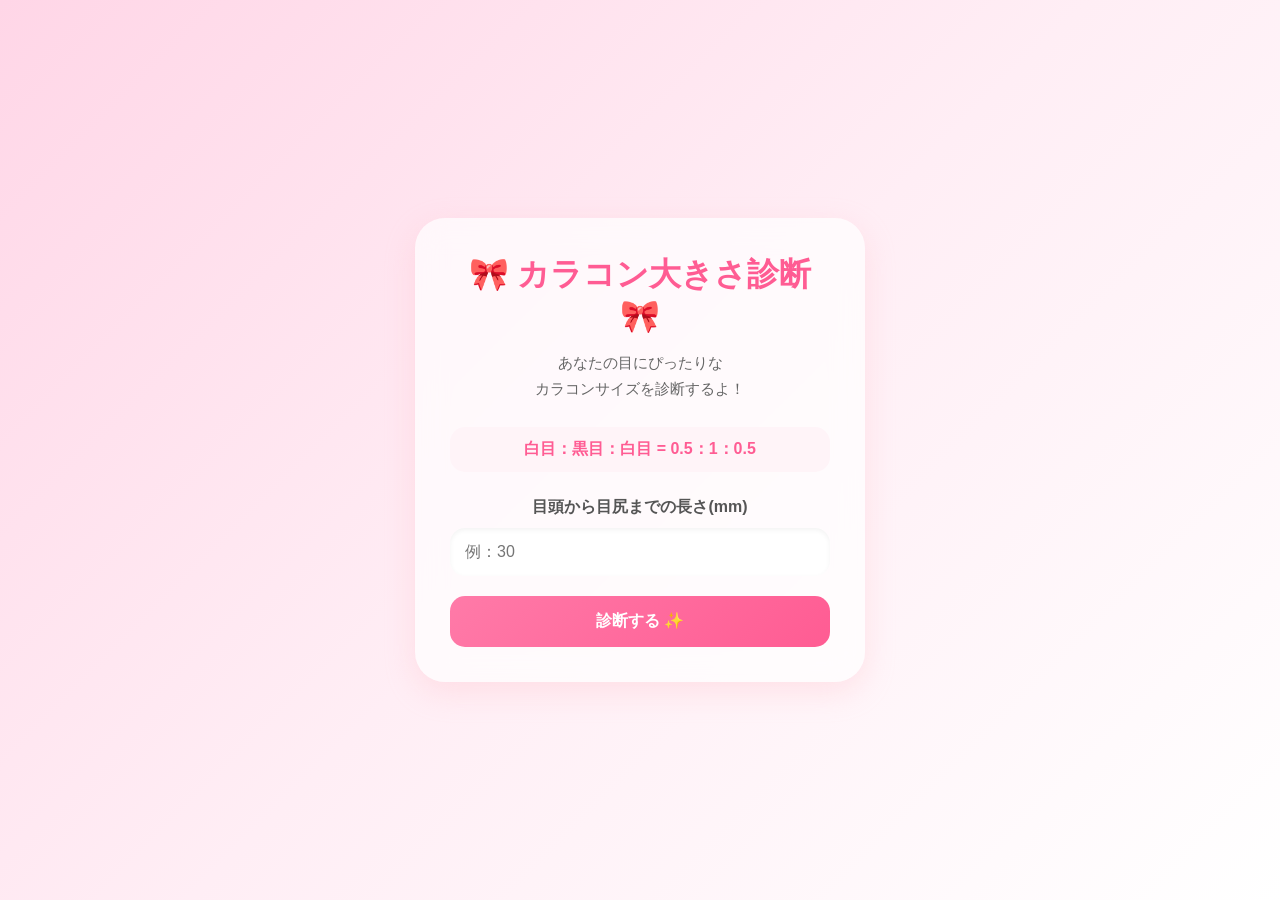
<file: index.html>
<!DOCTYPE html>
<html lang="ja">
<head>
    <meta charset="UTF-8">
    <meta name="viewport" content="width=device-width, initial-scale=1.0">

    <title>カラコン大きさ診断</title>

    <style>
        *{
            margin: 0;
            padding: 0;
            box-sizing: border-box;
            font-family: "Hiragino Sans", sans-serif;
        }

        body{
            height: 100vh;
            display: flex;
            justify-content: center;
            align-items: center;

            background: linear-gradient(135deg, #ffd6e7, #ffeef5, #ffffff);
        }

        .card{
            width: 90%;
            max-width: 450px;

            background: rgba(255,255,255,0.7);
            backdrop-filter: blur(15px);

            border-radius: 30px;

            padding: 35px;

            box-shadow:
            0 10px 30px rgba(255, 182, 193, 0.3);

            text-align: center;
        }

        h1{
            font-size: 2rem;
            margin-bottom: 15px;
            color: #ff5c93;
        }

        .description{
            color: #666;
            line-height: 1.7;
            margin-bottom: 25px;
            font-size: 0.95rem;
        }

        .golden{
            background: #fff4f8;
            padding: 12px;
            border-radius: 15px;
            margin-bottom: 25px;

            color: #ff5c93;
            font-weight: bold;
        }

        label{
            display: block;
            margin-bottom: 10px;
            color: #555;
            font-weight: bold;
        }

        input{
            width: 100%;
            padding: 15px;

            border: none;
            border-radius: 15px;

            background: #fff;

            box-shadow:
            inset 0 2px 5px rgba(0,0,0,0.05);

            font-size: 1rem;

            margin-bottom: 20px;
        }

        input:focus{
            outline: none;
            border: 2px solid #ff8fb5;
        }

        button{
            width: 100%;
            padding: 15px;

            border: none;
            border-radius: 15px;

            background: linear-gradient(135deg, #ff7aa8, #ff5c93);

            color: white;
            font-size: 1rem;
            font-weight: bold;

            cursor: pointer;

            transition: 0.3s;
        }

        button:hover{
            transform: translateY(-3px);
            box-shadow:
            0 10px 20px rgba(255, 92, 147, 0.3);
        }

        #result{
            margin-top: 25px;

            padding: 20px;

            border-radius: 20px;

            background: #fff7fa;

            color: #444;

            line-height: 1.8;

            font-size: 1.05rem;

            display: none;
        }

        .highlight{
            color: #ff5c93;
            font-weight: bold;
            font-size: 1.2rem;
        }
    </style>
</head>

<body>

    <div class="card">

        <h1>🎀 カラコン大きさ診断 🎀</h1>

        <p class="description">
            あなたの目にぴったりな<br>
            カラコンサイズを診断するよ！
        </p>

        <div class="golden">
            白目：黒目：白目 = 0.5：1：0.5
        </div>

        <form id="size">

            <label for="width">
                目頭から目尻までの長さ(mm)
            </label>

            <input
                type="number"
                id="width"
                placeholder="例：30"
                required
            >

            <button type="submit">
                診断する ✨
            </button>

        </form>

        <div id="result"></div>

    </div>

    <script>

        document.getElementById("size").addEventListener("submit", function(event){

            event.preventDefault();

            const width =
            parseFloat(document.getElementById("width").value);

            const result =
            document.getElementById("result");

            if(isNaN(width) || width <= 0){

                result.style.display = "block";

                result.innerHTML =
                "⚠️ 正しい数値を入力してね！";

                return;
            }

            // 黄金比
            const eyeRatio = 2;

            const irisSize =
            width * (1 / eyeRatio);

            // ちょい盛り
            const recommended =
            irisSize + 2;

            result.style.display = "block";

            result.innerHTML =
            `
            👁️ 黒目の理想サイズ<br>
            <span class="highlight">
            ${irisSize.toFixed(1)} mm
            </span>

            <br><br>

            ✨ おすすめカラコンサイズ<br>

            <span class="highlight">
            ${recommended.toFixed(1)} mm
            </span>
            `;
        });

    </script>

</body>
</html>
</file>
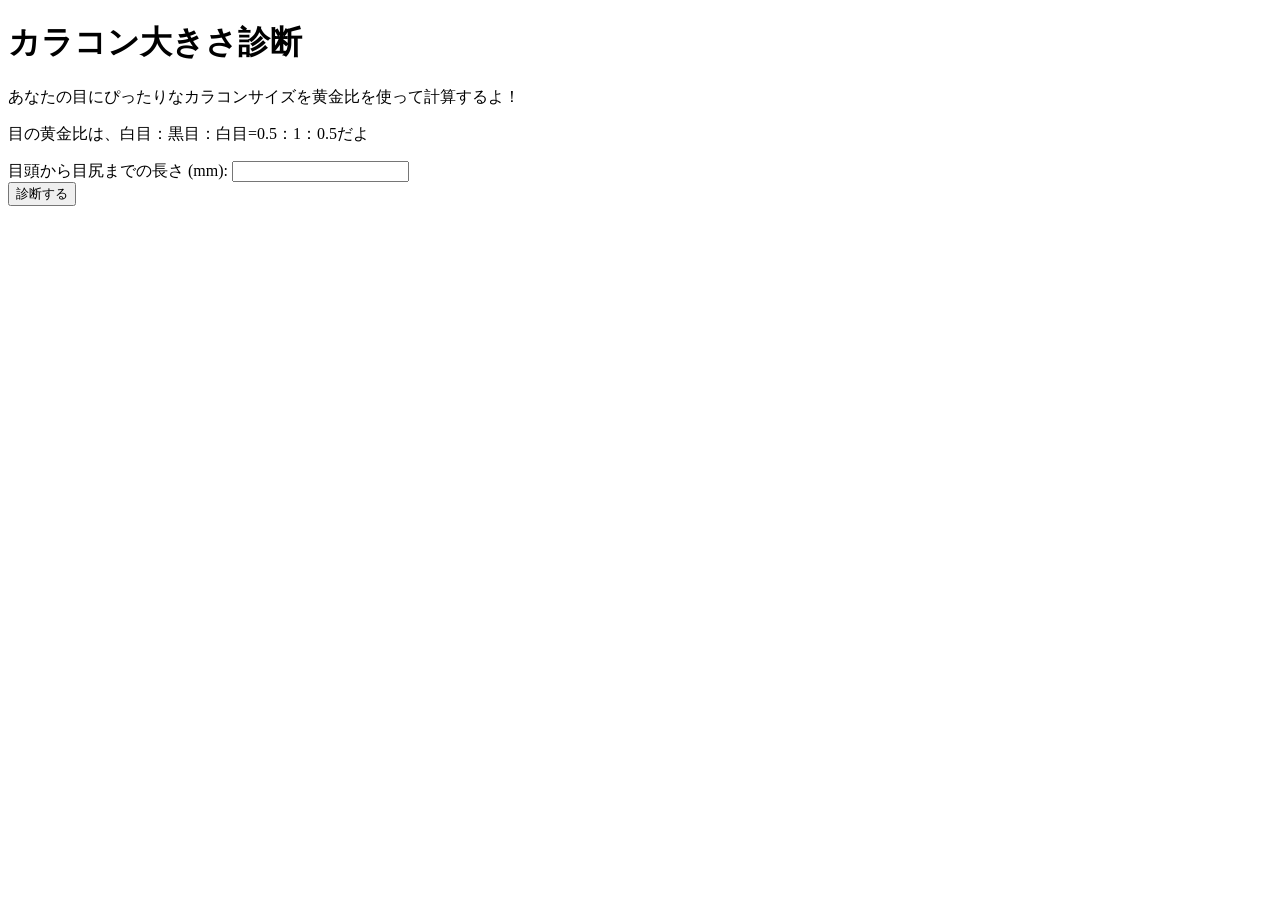
<file: karakon.html>
<!DOCTYPE html>
<html lang="ja">
<head>
    <meta charset="UTF-8">
    <meta name="viewport" content="width=device-width, initial-scale=1.0">
    <title>カラコン大きさ診断</title>
</head>
<body>
    <h1>カラコン大きさ診断</h1>
    <p>あなたの目にぴったりなカラコンサイズを黄金比を使って計算するよ！</p>

    <p>目の黄金比は、白目：黒目：白目=0.5：1：0.5だよ</p>

    <form id="size">
        <label for="width">目頭から目尻までの長さ (mm):</label>
        <input type="number" id="width" name="width" required>
        <br>
        <button type="submit">診断する</button>

    </form>

    <p id="result"></p>

    <script>
        document.getElementById("size").addEventListener("submit", function(event){
            event.preventDefault();
            const width = parseFloat(document.getElementById("width").value);
            if(isNaN(width) || width <= 0){
                result.textContent = "正しい数値を入力してね！";
                return;
            }

            //黄金比(白目：黒目：白目＝0.5：1：0.5)
            const eyeRatio = 2;
            const irisSize = width * (1 / eyeRatio);

            //カラコンのサイズ目安(ちょい盛り)
            const recommended = irisSize; //ちょい盛りは黒目サイズより2mm大きい

            result.innerHTML = 
            "👁️ 黒目の理想サイズ：約 " + irisSize.toFixed(1) + " mm<br> " + 
            "✨ おすすめカラコンサイズ：約 " + recommended.toFixed(1) + " mm";
        });
    </script>
</body>
</html>
</file>
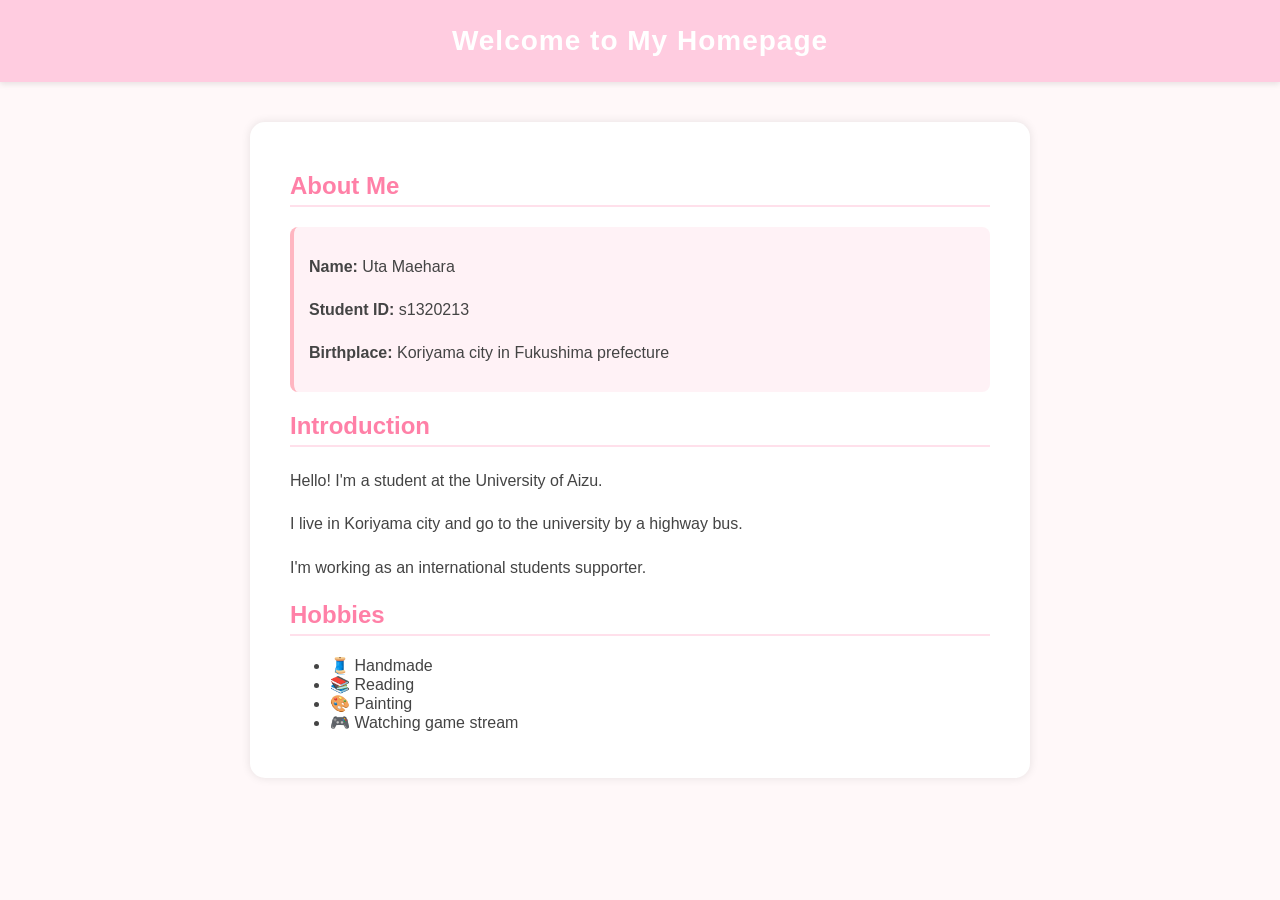
<file: Website/homework1.html>
<!DOCTYPE html>
<html lang="en">
<head>
    <meta charset="UTF-8">
    <title>My Homepage</title>
    <style>
        body {
            font-family: "Helvetica", "Arial", sans-serif;
            background-color: #fff8f9;
            color: #444;
            margin: 0;
            padding: 0;
        }

        header {
            background-color: #ffcce0;
            color: white;
            text-align: center;
            padding: 25px 0;
            font-size: 28px;
            letter-spacing: 1px;
            font-weight: bold;
            box-shadow: 0 2px 6px rgba(0,0,0,0.1);
        }

        main {
            max-width: 700px;
            margin: 40px auto;
            background-color: white;
            border-radius: 15px;
            box-shadow: 0 0 10px rgba(0,0,0,0.1);
            padding: 30px 40px;
        }

        h2 {
            color: #ff80a7;
            border-bottom: 2px solid #ffe0eb;
            padding-bottom: 5px;
        }

        p {
            line-height: 1.7;
            font-size: 16px;
        }

        .info {
            background-color: #fff2f6;
            border-left: 4px solid #ffb6c1;
            padding: 10px 15px;
            margin: 10px 0;
            border-radius: 8px;
        }

        footer {
            text-align: center;
            color: #999;
            font-size: 14px;
            margin-top: 40px;
            padding-bottom: 20px;
        }
    </style>
</head>
<body>
    <header>
        Welcome to My Homepage
    </header>

    <main>
        <h2>About Me</h2>
        <div class="info">
            <p><strong>Name:</strong> Uta Maehara</p>
            <p><strong>Student ID:</strong> s1320213</p>
            <p><strong>Birthplace:</strong> Koriyama city in Fukushima prefecture</p>
        </div>

        <h2>Introduction</h2>
        <p>Hello! I'm a student at the University of Aizu.</p>
        <p>I live in Koriyama city and go to the university by a highway bus.</p>
        <p>I'm working as an international students supporter.</p>
        

        <h2>Hobbies</h2>
        <ul>
            <li>🧵 Handmade</li>
            <li>📚 Reading</li>
            <li>🎨 Painting</li>
            <li>🎮 Watching game stream</li>
        </ul>
    </main>


</body>
</html>
</file>
